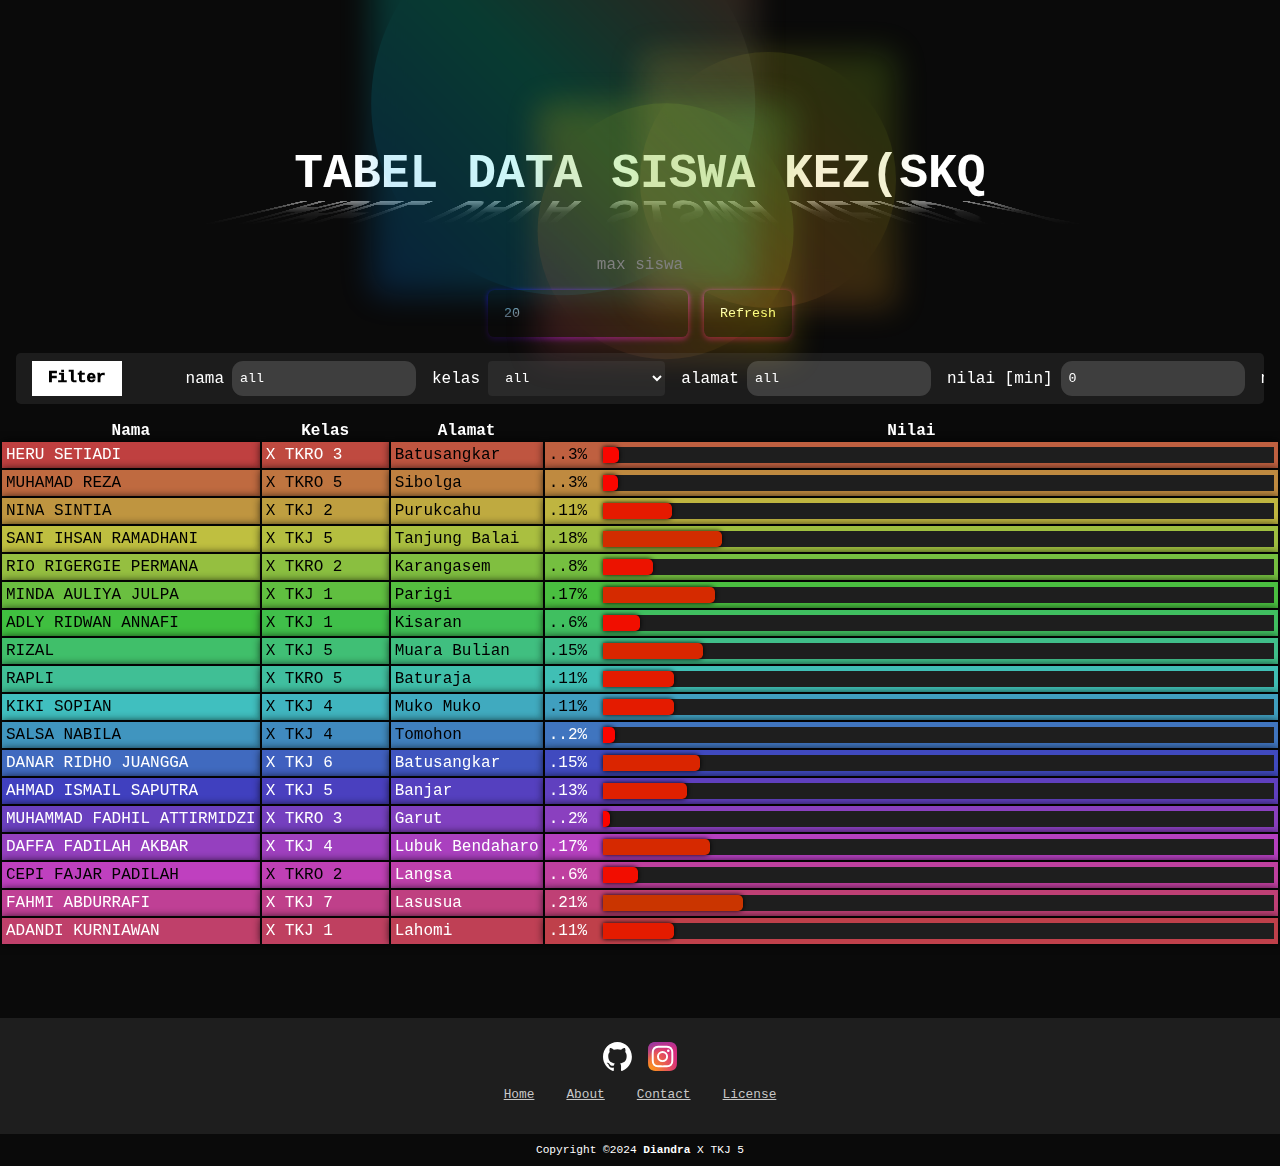
<file: index.html>
<!doctype html>
<html>
  <head>
    <meta charset="utf-8" />
    <meta name="viewport" content="width=device-width, initial-scale=1.0" />
    <meta http-equiv="X-UA-Compatible" content="ie=edge" />
    <title>Tugas Tabel</title>
    <link rel="stylesheet" href="style.css" />
    <script src="index.js"></script>
  </head>
  <body>
    <div class="blob-background blob1"></div>
    <div class="blob-background blob2"></div>
    <div class="blob-background blob3"></div>
    <header>
      <p
        data-text="TABEL DATA SISWA KELAS X"
        class="text-scramble heading-text"
      ></p>
    </header>
    <div>
      <p style="color: gray; text-align: center">max siswa</p>
      <form id="form">
        <input type="search" class="people-count" list="max-people" />
        <button class="people-count-btn">Refresh</button>
      </form>
    </div>
    <div class="table-filter-container">
      <p class="filter-label">Filter</p>
      <div class="filter-type-container">
        <p class="label-text">nama</p>
        <input id="name-input" class="filter-text-input" placeholder="all" />

        <p class="label-text">kelas</p>
        <select
          id="class-input"
          class="filter-select-input"
          aria-placeholder="all"
        ></select>

        <p class="label-text">alamat</p>
        <input id="address-input" class="filter-text-input" placeholder="all" />

        <p class="label-text">nilai [min]</p>
        <input
          id="score-min-input"
          class="filter-text-input"
          type="number"
          placeholder="0"
        />

        <p class="label-text">nilai [max]</p>
        <input
          id="score-max-input"
          class="filter-text-input"
          type="number"
          placeholder="100"
        />
      </div>
    </div>
    <div class="table-container">
      <table class="main-table">
        <thead>
          <tr>
            <th style="width: 20%">Nama</th>
            <th style="width: 10%">Kelas</th>
            <th style="width: 10%">Alamat</th>
            <th style="min-width: 50vw">Nilai</th>
          </tr>
        </thead>
        <tbody></tbody>
      </table>
    </div>
    <footer>
      <div class="social-link">
        <a href="https://github.com/ToyFarms">
          <img src="assets/github-mark-white.svg" />
        </a>
        <a href="https://instagram.com/shafarrahman">
          <img src="assets/instagram.svg" />
        </a>
      </div>
      <div class="link">
        <a href="#">Home</a>
        <a href="/Tugas_HTML_Tabel/about">About</a>
        <a href="javascript:void(0);">Contact</a>
        <a href="javascript:void(0);">License</a>
      </div>
      <div class="copyright">
        <p>Copyright ©2024 <b>Diandra</b> X TKJ 5</p>
      </div>
    </footer>
  </body>
</html>
</file>
<file: style.css>
*,
*::after,
*::before {
  margin: 0;
  padding: 0;
  font-family: "Lucida Console", Courier, monospace;
  color: white;
}

.meter-container {
  display: flex;
  flex-direction: row;
  align-items: center;
  gap: 1rem;
}

.meter-head-container {
  position: relative;
  width: 100%;
  min-height: 1rem;
  background-color: rgb(30, 30, 30);
}

.meter-head {
  position: absolute;
  background-color: green;
  inset: 0;
  width: 0%;
  border-top-right-radius: 0.3rem;
  border-bottom-right-radius: 0.3rem;
  box-shadow: 0 0 5px 0 black;
}

.meter-indicator {
  text-wrap: nowrap;
  color: var(--tbl-text-clr);
}

body {
  display: flex;
  min-height: 100vh;
  align-items: center;
  flex-direction: column;
  background-color: rgb(10, 10, 10);
  gap: 1rem;
  overflow-x: hidden;
}

.main-table {
  width: 100%;
  height: 100%;
}

.table-container {
  display: flex;
  flex-direction: column;
  flex-grow: 1;
  width: 100%;
  overflow-x: auto;
  min-height: fit-content;
}

tr {
  opacity: 0;
  transform: translateY(-100%);
  filter: saturate(0);
}

tr.entering {
  transition:
    transform 500ms cubic-bezier(0.71, 0.31, 0.13, 1),
    filter 500ms ease,
    opacity 100ms ease;
  transform: none;
  filter: none;
  opacity: 1;
}

tr.hovered {
  filter: hue-rotate(90deg);
  transform: filter 100ms ease;
}

.heading-text {
  font-size: min(3rem, 5vw);
  font-weight: bolder;
  position: fixed;
  text-wrap: nowrap;
  z-index: -2;
  translate: -50% 100%;
  transition:
    filter,
    opacity 1s;
}

.heading-text::after {
  content: attr(data-text);
  position: absolute;
  top: 70%;
  left: 0;
  transform: perspective(1rem) rotateX(10deg) scale(1.15, -1);
  background-image: linear-gradient(
    to top,
    white 0%,
    rgb(30, 30, 30) 50%,
    transparent 70%
  );
  background-clip: text;
  -webkit-background-clip: text;
  color: transparent;
}

.heading-text-bg {
  filter: blur(1rem) brightness(2);
  opacity: 0.2;
}

.canvas-bg {
  position: fixed;
  width: 100wh;
  height: 100vh;
  z-index: -1;
}

header {
  display: flex;
  align-items: center;
  min-height: 15rem;
}

footer {
  display: flex;
  flex-direction: column;
  justify-content: center;
  width: 100%;
  background-color: rgb(30, 30, 30);
}

.social-link {
  display: flex;
  flex-direction: row;
  gap: 1rem;
  justify-content: center;
  width: 100%;
  margin-top: 1.5rem;
}

.social-link a {
  display: flex;
  flex-direction: row;
  justify-content: center;
  align-items: center;
  gap: 0.5rem;
}

.social-link a img {
  width: 1.8rem;
}

.social-link a p {
  text-align: center;
  font-size: 0.9rem;
  color: rgb(150, 150, 150);
}

.table-def {
  text-wrap: nowrap;
  padding: 4px;
  box-shadow: 0 0 10px 0 black;
  color: var(--tbl-text-clr);
}

.people-count,
.people-count-btn {
  background-color: transparent;
  border: none;
  padding: 1rem;
  border-radius: 0.4rem;
  margin-top: 1rem;
  color: rgb(230, 230, 230);
  transition:
    color 1s cubic-bezier(0, 1.03, 0.69, 0.99),
    box-shadow 1s cubic-bezier(0, 1.03, 0.69, 0.99);
  position: relative;
  box-shadow: 0px 2px 5px 1px rgb(150, 10, 200);
  mix-blend-mode: color-dodge;
}

.people-count:hover,
.people-count-btn:hover {
  color: white;
  box-shadow: 0px 0px 10px 1px rgb(150, 10, 200);
}

.people-count-btn:hover {
  cursor: pointer;
}

.people-count:focus,
.people-count-btn:focus {
  outline: none;
  box-shadow: 0px 0px 10px 10px rgb(150, 10, 200);
}

form {
  display: flex;
  gap: 1rem;
}

.link {
  display: flex;
  margin-top: 1rem;
  gap: 2rem;
  justify-content: center;
}

.link a {
  font-size: 0.8rem;
  color: rgb(200, 200, 200);
}

.copyright {
  display: flex;
  align-items: center;
  justify-content: center;
  margin-top: 2rem;
  text-align: center;
  font-size: 0.7rem;
  text-wrap: nowrap;
  background-color: rgb(10, 10, 10);
  height: 2rem;
}

.blob-background {
  position: fixed;
  top: 20%;
  left: 50%;
  border-radius: 50%;
  z-index: -1;
  transform: translate(-50%, -50%);
  opacity: 0.2;
  transition: opacity 500ms cubic-bezier(0, 1.03, 0.69, 0.99);
  transition: top 1s cubic-bezier(0.95, 0.24, 0.1, 0.98);
}

.blob-blur {
  opacity: 0.1;
  top: 50%;
}

.blob1 {
  width: 20vw;
  height: 20vw;
  translate: 50%;
  background: linear-gradient(45deg, #ff6f61, #f5a623, #7ed321);
  animation: blobAnimation1 10s infinite ease-in-out;
}

.blob1::after {
  content: "";
  position: absolute;
  inset: 0;
  filter: blur(1rem);
  background: linear-gradient(45deg, #ff6f61, #f5a623, #7ed321);
  animation: blobAnimation1 10s infinite ease-in-out;
}

.blob2 {
  width: 30vw;
  height: 30vw;
  translate: -20% -20%;
  background: linear-gradient(45deg, #007aff, #00ffcc, #ff6347);
  animation: blobAnimation2 12s infinite ease-in-out;
}

.blob2::after {
  content: "";
  position: absolute;
  inset: 0;
  filter: blur(1rem);
  background: linear-gradient(45deg, #007aff, #00ffcc, #ff6347);
  animation: blobAnimation2 12s infinite ease-in-out;
}

.blob3 {
  width: 20vw;
  height: 20vw;
  translate: 10% 20%;
  background: linear-gradient(45deg, #d13f6b, #ffcc00, #55ff6d);
  animation: blobAnimation3 8s infinite ease-in-out;
}

.blob3::after {
  content: "";
  position: absolute;
  inset: 0;
  filter: blur(1rem);
  background: linear-gradient(45deg, #d13f6b, #ffcc00, #55ff6d);
  animation: blobAnimation3 8s infinite ease-in-out;
}

@keyframes blobAnimation1 {
  0%,
  100% {
    border-radius: 50% 40% 60% 50% / 50% 55% 45% 50%;
  }
  25% {
    border-radius: 40% 60% 50% 60% / 50% 45% 55% 50%;
  }
  50% {
    border-radius: 60% 50% 40% 60% / 50% 50% 55% 45%;
  }
  75% {
    border-radius: 50% 60% 50% 40% / 45% 50% 50% 55%;
  }
}

@keyframes blobAnimation2 {
  0%,
  100% {
    border-radius: 60% 40% 50% 60% / 50% 60% 45% 55%;
  }
  25% {
    border-radius: 50% 55% 60% 45% / 55% 50% 50% 60%;
  }
  50% {
    border-radius: 45% 50% 55% 60% / 50% 55% 60% 45%;
  }
  75% {
    border-radius: 60% 45% 50% 55% / 60% 50% 55% 50%;
  }
}

@keyframes blobAnimation3 {
  0%,
  100% {
    border-radius: 40% 60% 50% 40% / 50% 45% 60% 55%;
  }
  25% {
    border-radius: 60% 50% 40% 50% / 45% 55% 50% 60%;
  }
  50% {
    border-radius: 50% 60% 45% 50% / 60% 50% 55% 45%;
  }
  75% {
    border-radius: 45% 50% 60% 55% / 55% 60% 45% 50%;
  }
}

.filter-select-input {
  padding: 0.675em 6em 0.675em 1em;
  background-color: transparent;
  border: none;
  border-radius: 0.25rem;
  cursor: pointer;
  background-color: rgba(100, 100, 100, 20%);
  margin-right: 1rem;
}

.label-text {
  align-self: center;
  margin-right: 0.5rem;
}

.table-filter-container {
  display: flex;
  flex-direction: row;
  flex-wrap: nowrap;
  width: 95%;
  padding: 0.5rem 1rem 0.5rem 1rem;
  border-radius: 0.3rem;
  background-color: rgba(100, 100, 100, 20%);
  text-wrap: nowrap;
  overflow-x: auto;
}

.filter-label {
  user-select: none;
  background-color: white;
  color: black;
  margin-right: 2rem;
  padding: 0.5rem 1rem 0.5rem 1rem;
  font-weight: 1000;
  transition:
    background-color 100ms ease,
    color 100ms ease,
    border-radius 500ms cubic-bezier(0.075, 0.82, 0.165, 1);
}

.filter-label:hover {
  background-color: black;
  color: white;
  margin-right: 2rem;
  padding: 0.5rem 1rem 0.5rem 1rem;
  font-weight: 1000;
  border-radius: 0.2rem;
}

.filter-type-container {
  display: flex;
  margin-left: 2rem;
  flex: 1;
}

.filter-text-input {
  outline: none;
  border: none;
  background-color: rgb(200, 200, 200, 20%);
  border-radius: 0.7rem;
  padding-inline: 0.5rem;
  margin-right: 1rem;
}
</file>
